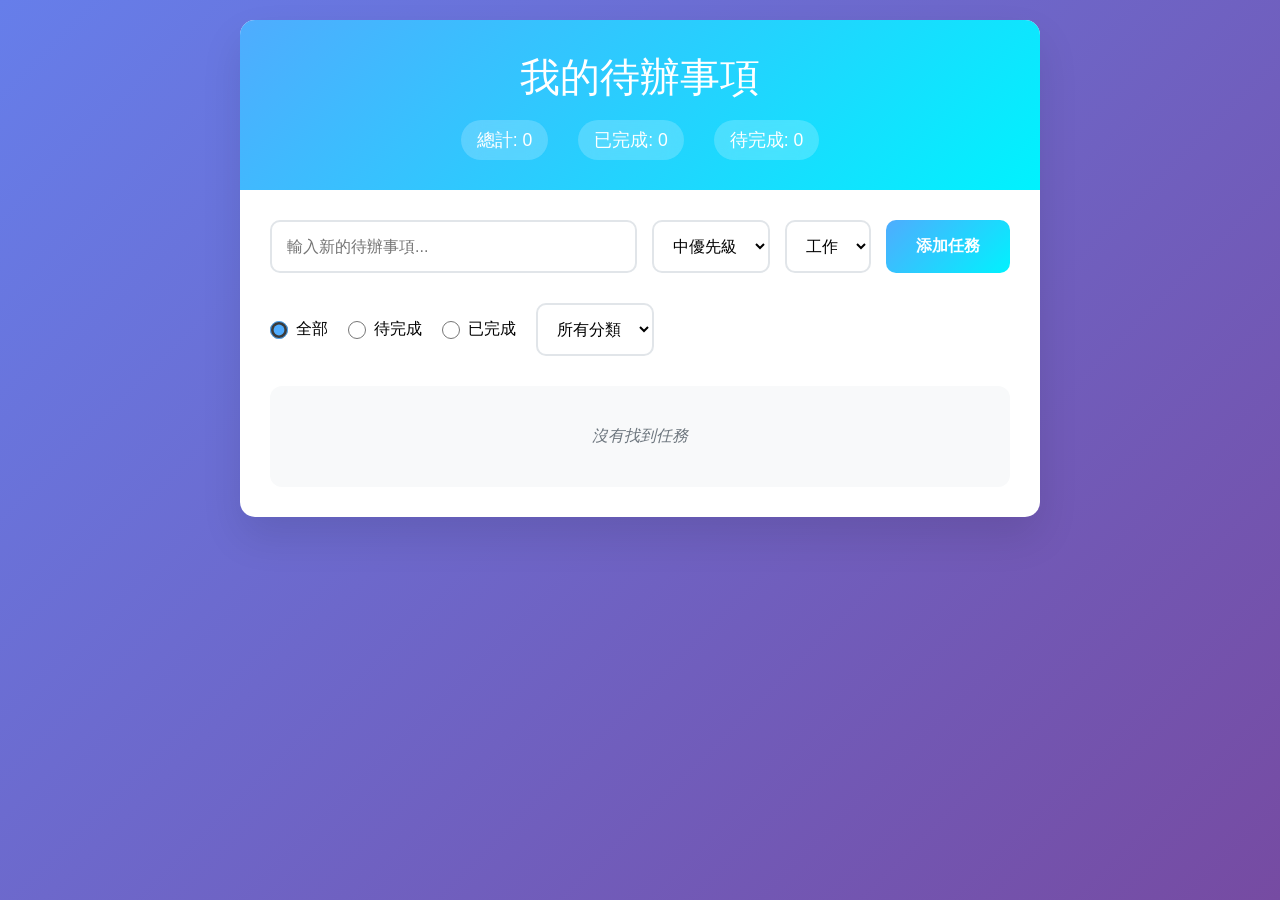
<file: cursor-workshop-exercises/sample-projects/todo-app/index.html>
<!DOCTYPE html>
<html lang="zh-TW">
<head>
    <meta charset="UTF-8">
    <meta name="viewport" content="width=device-width, initial-scale=1.0">
    <title>待辦事項應用</title>
    <link rel="stylesheet" href="styles.css">
</head>
<body>
    <div class="container">
        <header>
            <h1>我的待辦事項</h1>
            <div class="stats">
                <span id="total-tasks">總計: 0</span>
                <span id="completed-tasks">已完成: 0</span>
                <span id="pending-tasks">待完成: 0</span>
            </div>
        </header>
        
        <main>
            <div class="add-task-section">
                <input type="text" id="task-input" placeholder="輸入新的待辦事項...">
                <select id="priority-select">
                    <option value="low">低優先級</option>
                    <option value="medium" selected>中優先級</option>
                    <option value="high">高優先級</option>
                </select>
                <select id="category-select">
                    <option value="work">工作</option>
                    <option value="personal">個人</option>
                    <option value="shopping">購物</option>
                    <option value="other">其他</option>
                </select>
                <button id="add-task-btn">添加任務</button>
            </div>
            
            <div class="filter-section">
                <label>
                    <input type="radio" name="filter" value="all" checked> 全部
                </label>
                <label>
                    <input type="radio" name="filter" value="pending"> 待完成
                </label>
                <label>
                    <input type="radio" name="filter" value="completed"> 已完成
                </label>
                <select id="category-filter">
                    <option value="all">所有分類</option>
                    <option value="work">工作</option>
                    <option value="personal">個人</option>
                    <option value="shopping">購物</option>
                    <option value="other">其他</option>
                </select>
            </div>
            
            <ul id="task-list" class="task-list">
                <!-- 任務將在這裡動態添加 -->
            </ul>
        </main>
    </div>
    
    <script src="script.js"></script>
</body>
</html>
</file>
<file: cursor-workshop-exercises/sample-projects/todo-app/styles.css>
/* 待辦事項應用 - 樣式文件 */

* {
    margin: 0;
    padding: 0;
    box-sizing: border-box;
}

body {
    font-family: 'Segoe UI', Tahoma, Geneva, Verdana, sans-serif;
    background: linear-gradient(135deg, #667eea 0%, #764ba2 100%);
    min-height: 100vh;
    padding: 20px;
}

.container {
    max-width: 800px;
    margin: 0 auto;
    background: white;
    border-radius: 15px;
    box-shadow: 0 20px 40px rgba(0, 0, 0, 0.1);
    overflow: hidden;
}

header {
    background: linear-gradient(135deg, #4facfe 0%, #00f2fe 100%);
    color: white;
    padding: 30px;
    text-align: center;
}

header h1 {
    font-size: 2.5em;
    margin-bottom: 15px;
    font-weight: 300;
}

.stats {
    display: flex;
    justify-content: center;
    gap: 30px;
    font-size: 1.1em;
}

.stats span {
    background: rgba(255, 255, 255, 0.2);
    padding: 8px 16px;
    border-radius: 20px;
    backdrop-filter: blur(10px);
}

main {
    padding: 30px;
}

.add-task-section {
    display: flex;
    gap: 15px;
    margin-bottom: 30px;
    flex-wrap: wrap;
}

#task-input {
    flex: 1;
    min-width: 200px;
    padding: 15px;
    border: 2px solid #e1e5e9;
    border-radius: 10px;
    font-size: 16px;
    transition: border-color 0.3s ease;
}

#task-input:focus {
    outline: none;
    border-color: #4facfe;
}

select {
    padding: 15px;
    border: 2px solid #e1e5e9;
    border-radius: 10px;
    font-size: 16px;
    background: white;
    cursor: pointer;
    transition: border-color 0.3s ease;
}

select:focus {
    outline: none;
    border-color: #4facfe;
}

#add-task-btn {
    padding: 15px 30px;
    background: linear-gradient(135deg, #4facfe 0%, #00f2fe 100%);
    color: white;
    border: none;
    border-radius: 10px;
    font-size: 16px;
    font-weight: 600;
    cursor: pointer;
    transition: transform 0.2s ease;
}

#add-task-btn:hover {
    transform: translateY(-2px);
}

.filter-section {
    display: flex;
    gap: 20px;
    margin-bottom: 30px;
    align-items: center;
    flex-wrap: wrap;
}

.filter-section label {
    display: flex;
    align-items: center;
    gap: 8px;
    cursor: pointer;
    font-weight: 500;
}

.filter-section input[type="radio"] {
    width: 18px;
    height: 18px;
    accent-color: #4facfe;
}

.task-list {
    list-style: none;
}

.task-item {
    display: flex;
    justify-content: space-between;
    align-items: center;
    padding: 20px;
    margin-bottom: 15px;
    background: #f8f9fa;
    border-radius: 12px;
    border-left: 4px solid #e1e5e9;
    transition: all 0.3s ease;
}

.task-item:hover {
    transform: translateY(-2px);
    box-shadow: 0 5px 15px rgba(0, 0, 0, 0.1);
}

.task-item.completed {
    opacity: 0.7;
    background: #e8f5e8;
    border-left-color: #28a745;
}

.task-item.priority-high {
    border-left-color: #dc3545;
}

.task-item.priority-medium {
    border-left-color: #ffc107;
}

.task-item.priority-low {
    border-left-color: #28a745;
}

.task-content {
    display: flex;
    align-items: center;
    gap: 15px;
    flex: 1;
}

.task-content input[type="checkbox"] {
    width: 20px;
    height: 20px;
    accent-color: #4facfe;
    cursor: pointer;
}

.task-text {
    flex: 1;
    font-size: 16px;
    line-height: 1.5;
}

.task-item.completed .task-text {
    text-decoration: line-through;
    color: #6c757d;
}

.task-category {
    background: #e9ecef;
    color: #495057;
    padding: 4px 12px;
    border-radius: 15px;
    font-size: 12px;
    font-weight: 500;
}

.task-priority {
    padding: 4px 12px;
    border-radius: 15px;
    font-size: 12px;
    font-weight: 500;
    color: white;
}

.priority-high {
    background: #dc3545;
}

.priority-medium {
    background: #ffc107;
    color: #212529;
}

.priority-low {
    background: #28a745;
}

.task-actions {
    display: flex;
    gap: 10px;
}

.edit-btn, .delete-btn {
    padding: 8px 16px;
    border: none;
    border-radius: 6px;
    font-size: 14px;
    font-weight: 500;
    cursor: pointer;
    transition: all 0.2s ease;
}

.edit-btn {
    background: #17a2b8;
    color: white;
}

.edit-btn:hover {
    background: #138496;
}

.delete-btn {
    background: #dc3545;
    color: white;
}

.delete-btn:hover {
    background: #c82333;
}

.no-tasks {
    text-align: center;
    color: #6c757d;
    font-style: italic;
    padding: 40px;
    background: #f8f9fa;
    border-radius: 12px;
}

/* 響應式設計 */
@media (max-width: 768px) {
    .container {
        margin: 10px;
        border-radius: 10px;
    }
    
    header {
        padding: 20px;
    }
    
    header h1 {
        font-size: 2em;
    }
    
    .stats {
        flex-direction: column;
        gap: 10px;
    }
    
    main {
        padding: 20px;
    }
    
    .add-task-section {
        flex-direction: column;
    }
    
    .filter-section {
        flex-direction: column;
        align-items: flex-start;
    }
    
    .task-item {
        flex-direction: column;
        align-items: flex-start;
        gap: 15px;
    }
    
    .task-content {
        width: 100%;
    }
    
    .task-actions {
        width: 100%;
        justify-content: flex-end;
    }
}
</file>
